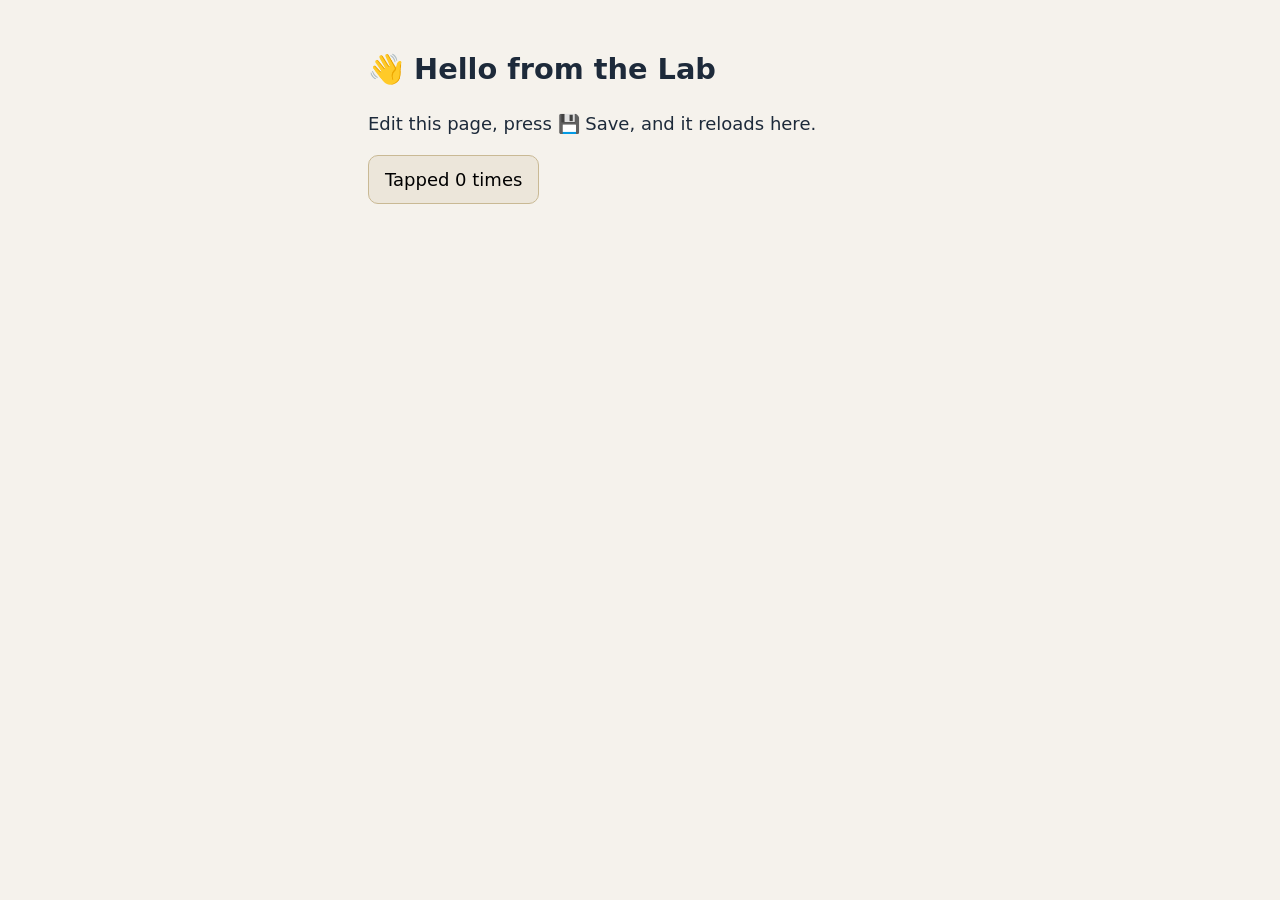
<file: ailab/fixtures/hello/index.html>
<!DOCTYPE html>
<html lang="en">
<head>
<meta charset="utf-8">
<meta name="viewport" content="width=device-width, initial-scale=1">
<title>Hello Lab</title>
<link rel="icon" href="data:,">
<link rel="stylesheet" href="style.css">
</head>
<body>
<main>
  <h1 id="title">👋 Hello from the Lab</h1>
  <p>Edit this page, press 💾 Save, and it reloads here.</p>
  <button id="count">Tapped 0 times</button>
</main>
<script src="app.js"></script>
</body>
</html>
</file>
<file: ailab/fixtures/hello/style.css>
body { margin: 0; font: 18px/1.5 system-ui, sans-serif; background: #f5f2ec; color: #1d2a3a; }
main { max-width: 34rem; margin: 3rem auto; padding: 0 1rem; }
h1 { font-size: 1.8rem; }
button { font: inherit; padding: .6rem 1rem; border-radius: 10px; border: 1px solid #c9b994; background: #ece6da; }
</file>
